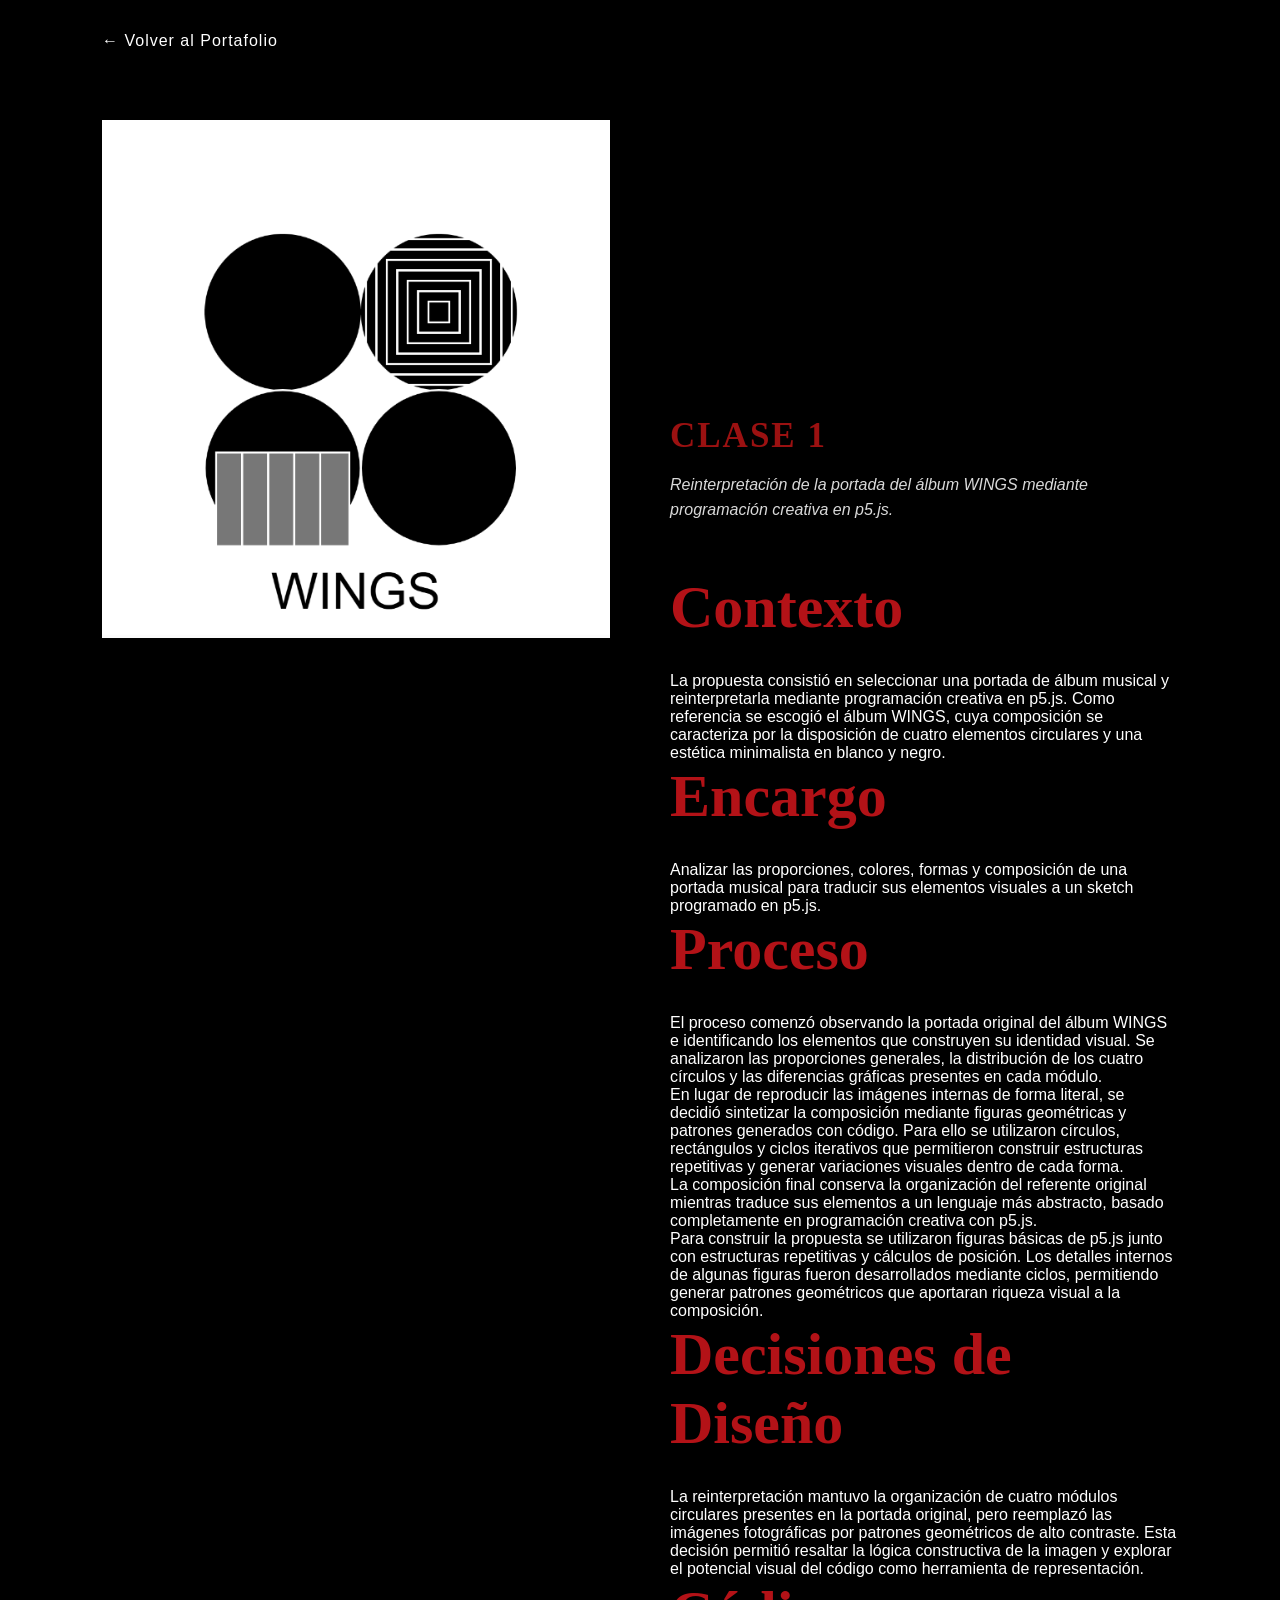
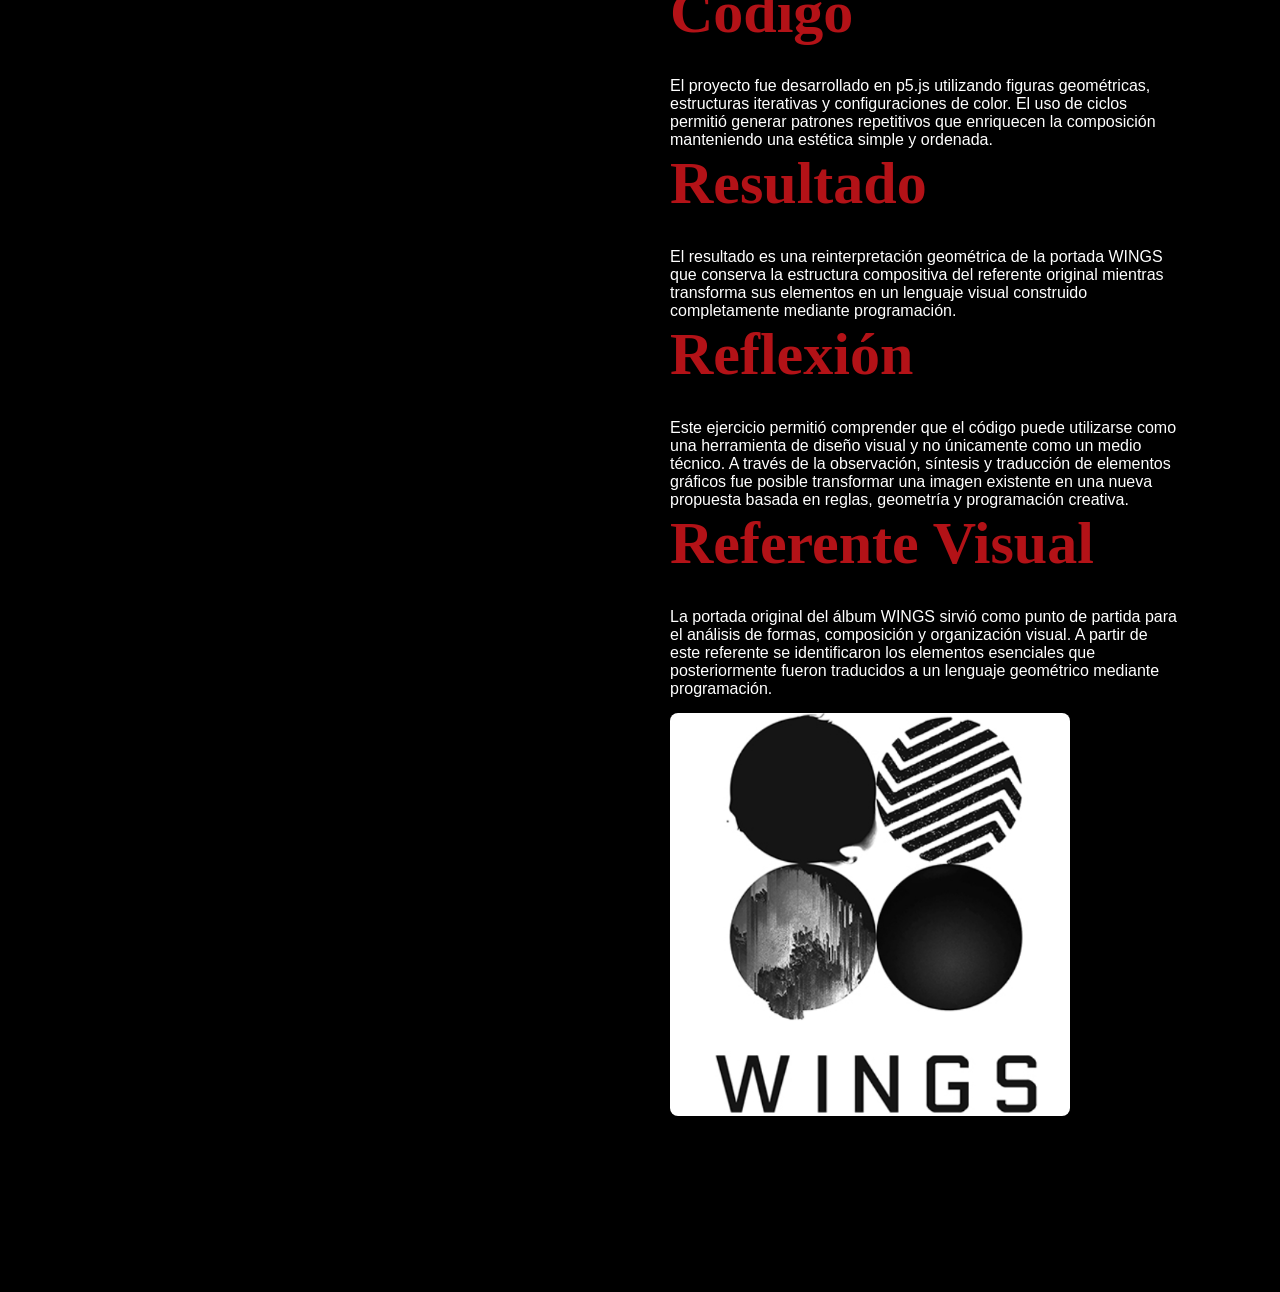
<file: clase1.html>
<!DOCTYPE html>
<html lang="es">
<head>
    <meta charset="UTF-8">
    <meta name="viewport" content="width=device-width, initial-scale=1.0">
    <title>Clase 1</title>
    <link rel="stylesheet" href="style.css">
</head>

<body>

    <a href="index.html" class="volver">
        ← Volver al Portafolio
    </a>

   <section class="detalle-clase">

    </a>

    <div class="detalle-imagen">
        <img src="Trabajo3.png" alt="Clase 1">
    </div>

    <div class="detalle-texto">

        <h1>Clase 1</h1>

<p class="subtitulo">
    Reinterpretación de la portada del álbum WINGS mediante programación creativa en p5.js.
</p>

<h2>Contexto</h2>

<p>
    La propuesta consistió en seleccionar una portada de álbum musical y reinterpretarla mediante programación creativa en p5.js. Como referencia se escogió el álbum WINGS, cuya composición se caracteriza por la disposición de cuatro elementos circulares y una estética minimalista en blanco y negro.
</p>

<h2>Encargo</h2>

<p>
    Analizar las proporciones, colores, formas y composición de una portada musical para traducir sus elementos visuales a un sketch programado en p5.js.
</p>

<h2>Proceso</h2>

<p>
El proceso comenzó observando la portada original del álbum WINGS e identificando los elementos que construyen su identidad visual. Se analizaron las proporciones generales, la distribución de los cuatro círculos y las diferencias gráficas presentes en cada módulo.
</p>

<p>
En lugar de reproducir las imágenes internas de forma literal, se decidió sintetizar la composición mediante figuras geométricas y patrones generados con código. Para ello se utilizaron círculos, rectángulos y ciclos iterativos que permitieron construir estructuras repetitivas y generar variaciones visuales dentro de cada forma.
</p>

<p>
La composición final conserva la organización del referente original mientras traduce sus elementos a un lenguaje más abstracto, basado completamente en programación creativa con p5.js.
</p>

<p>
    Para construir la propuesta se utilizaron figuras básicas de p5.js junto con estructuras repetitivas y cálculos de posición. Los detalles internos de algunas figuras fueron desarrollados mediante ciclos, permitiendo generar patrones geométricos que aportaran riqueza visual a la composición.
</p>

<h2>Decisiones de Diseño</h2>

<p>
    La reinterpretación mantuvo la organización de cuatro módulos circulares presentes en la portada original, pero reemplazó las imágenes fotográficas por patrones geométricos de alto contraste. Esta decisión permitió resaltar la lógica constructiva de la imagen y explorar el potencial visual del código como herramienta de representación.
</p>

<h2>Código</h2>

<p>
    El proyecto fue desarrollado en p5.js utilizando figuras geométricas, estructuras iterativas y configuraciones de color. El uso de ciclos permitió generar patrones repetitivos que enriquecen la composición manteniendo una estética simple y ordenada.
</p>

<h2>Resultado</h2>

<p>
    El resultado es una reinterpretación geométrica de la portada WINGS que conserva la estructura compositiva del referente original mientras transforma sus elementos en un lenguaje visual construido completamente mediante programación.
</p>

<h2>Reflexión</h2>

<p>
    Este ejercicio permitió comprender que el código puede utilizarse como una herramienta de diseño visual y no únicamente como un medio técnico. A través de la observación, síntesis y traducción de elementos gráficos fue posible transformar una imagen existente en una nueva propuesta basada en reglas, geometría y programación creativa.
</p>
<h2>Referente Visual</h2>

<p>
La portada original del álbum WINGS sirvió como punto de partida para el análisis de formas, composición y organización visual. A partir de este referente se identificaron los elementos esenciales que posteriormente fueron traducidos a un lenguaje geométrico mediante programación.
</p>

<img src="Portada original.png" alt="Portada original WINGS">

    </div>

</section>

</body>
</file>
<file: style.css>
*{
    margin:0;
    padding:0;
    box-sizing:border-box;
}

body{
    background-color:#000;
    color:white;
    font-family:Arial, Helvetica, sans-serif;
}

.container{
    width:100%;
    padding:0;
    margin-top:70px;
}

.info{
    width:100%;
}

.nombre{
    color:#d4d4d4;
    font-size:18px;
    letter-spacing:3px;
    text-transform:uppercase;
}

h1{
    font-size:90px;
    line-height:0.9;
    color:#9b1111;
}

.descripcion{
    font-size: 15px;
    line-height: 2;
    max-width:400px;
    color:#d9d9d9;
}

button{
    background:#9b1111;
    color:white;
    border:none;
    padding:20px;
    width:280px;
    font-size:20px;
    font-weight:bold;
    cursor:pointer;
    transition:0.3s;
}

button:hover{
    transform:scale(1.05);
}

.proyectos{
    width:50%;
    display:flex;
    flex-direction:column;
    justify-content:center;
    margin-top:180px;
}

.galeria{
    display:grid;
    grid-template-columns: repeat(3, 240px);
    gap:25px;
}



.galeria img{
   width: 200px;
   height: 200px;
    object-fit:cover;
    border-radius:10px;
    transition:0.4s;
    box-shadow:0 0 12px rgba(255,255,255,0.1);
}

.galeria img:hover{
    transform:scale(1.05);
    box-shadow:0 0 20px rgba(155,17,17,0.8);
    filter:brightness(1.1);
}

h2{
    color:#9b1111;
    font-size:60px;
    margin:0 0 30px 0;
}

@media (max-width:900px){

    .container{
        flex-direction:column;
    }

    .info{
        width:40%;
    }

   .proyectos{
    margin-top: 50px;
}

    .galeria{
        grid-template-columns:1fr;
    }

    h1{
        font-size:50px;
    }

    h2{
        font-size:50px;
    }
}@import url('https://fonts.googleapis.com/css2?family=Space+Mono:ital,wght@0,400;0,700;1,400;1,700&display=swap');
@import url('https://fonts.googleapis.com/css2?family=Open+Sans:ital,wght@0,300..800;1,300..800&display=swap');

/* --- Estilos Generales --- */
body {
    font-family: sans-serif;
    margin: 70px;
    margin-top:0;
    padding: 2em;
    background-color: black;
    color: white;
}


h1, h2 {
    font-family: 'Space Mono';
    color: #b31217;
}

h3{
    font-family: 'Open Sans';
    font-size: 1em;
}

/* --- Contenedor Principal --- */
#container {
    display: grid;
    /* Define 2 columnas: la primera ocupa 1 fracción, la segunda 2 fracciones */
    grid-template-columns: 1fr 2fr;
    gap: 5em; /* Espacio entre las columnas */
    align-items: start; /* Alinea los items al inicio */
}

/* --- Columna Izquierda: Intro --- */
.intro {
    /* Por defecto, se ubica en la primera columna del grid */
    display: flex;
    flex-direction: column; /* Organiza los elementos internos en una columna */
    justify-content: center; /* Centra el contenido verticalmente */
}

.intro p {
    /* El párrafo ya usa el ancho de su contenedor por defecto */
    font-family: 'Open Sans';
    text-align: justify;
    line-height: 1.6;
}

.intro a {
    /* El ancla del botón se centrará gracias al 'align-self' */
    align-self: center; /* Centra este elemento específico en el eje transversal */
    margin-top: 1em;
}

.intro button {
    font-family: 'Space Mono';
    font-size: 1em;
    padding: 15px 45px;
    margin-top: 30px;
    border: none;
    background-color: #a588f4;
    color: #000;
 
    cursor: pointer;
    border-radius: 50px;
    
}

.intro button:hover {
    background: #000; ;
    color: white;

}


/* Columna Derecha: Proyectos */
.proyectos {
    display: flex;
    flex-direction: column;
    /* Por defecto, se ubica en la segunda columna del grid */
}

/* --- Galería de Proyectos --- */
.galeria {
    display: grid;
    /* Define 3 columnas de igual tamaño */
    grid-template-columns: repeat(4, 1fr);
    gap: 1.5em; /* Espacio entre las tarjetas */
}

/* --- Tarjetas Individuales --- */
.tarjeta {
    background-color: rgb(255, 255, 255);
    border-radius: 8px;
    box-shadow: 0 2px 5px rgba(0,0,0,0.1);
    overflow: hidden; /* Asegura que la imagen no se salga de los bordes redondeados */
}

.tarjeta a {
    /* El ancla ocupa todo el espacio de su columna en la galería */
    display: block; /* Permite que el ancla ocupe todo el espacio */
    width: 100%;
    text-decoration: none;
    color: inherit;
    transition: transform 0.2s ease-in-out;
}

.tarjeta a:hover {
    filter: brightness(70%); /* Aplica un filtro de brillo al 70% (más oscuro) */
    transform: scale(1.05); /* Efecto de zoom al pasar el mouse */
}

.tarjeta img {
    /* La imagen se ajusta al ancho del ancla */
    width: 100%;
    display: block; /* Elimina espacios en blanco debajo de la imagen */
}

.tarjeta h3 {
    text-align: center;
    padding: 0.5em 0;
    margin: 0;
}


/* --- Media Query para pantallas pequeñas --- */
@media (max-width: 900px) {
    
    /* Ajusta los márgenes del body para aprovechar el espacio */
    body {
        margin: 20px;
        padding: 1em;
    }

    /* Cambia el contenedor principal a una sola columna */
    #container {
        grid-template-columns: 1fr;
    }

    /* Cambia la galería de proyectos a una sola columna */
    .galeria {
        grid-template-columns: 1fr;
    }
}

#hero-animation{
    width:100%;
    height:350px;
    overflow:hidden;
    position:relative;
}

.hero-text{
    position:absolute;
    top:50%;
    left:50%;
    transform:translate(-50%,-50%);
    text-align:center;
    z-index:10;
}

.hero-text p{
    color:white;
    letter-spacing:4px;
    font-size:18px;
    margin-bottom:10px;
}

.hero-text h1{
    color:#9b1111;
    font-size:70px;
    margin:0;
}

.navbar{
    display:flex;
    justify-content:center;
    gap:80px;
    padding:12px;
    background:black;
    border-top:1px solid #222;
    border-bottom:1px solid #222;
}

.navbar a{
    color:white;
    text-decoration:none;
    font-size:18px;
    letter-spacing:2px;
}

.navbar a:hover{
    color:#9b1111;
}

.inicio-section h2{
    color:#9b1111;
    font-size:24px;
    margin-bottom:15px;
    letter-spacing:2px;
    text-transform:uppercase;
}
.inicio-section{
    margin-top: 70px;
}
.inicio-section{
    margin-top:70px;
    display:flex;
    justify-content:flex-start;
    align-items:flex-start;
    gap:150px;
}

.inicio-texto{
    width:55%;
}
.inicio-texto p{
    text-align: justify;
    line-height: 1.8;
}



.inicio-imagenes img{
    width:180px;
    border-radius:8px;
    align-self:center;
}

.inicio-imagenes img:hover{
    transform:scale(1.03);
}

.creditos{
    color:#888;
    font-size:12px;
    line-height:1.5;
}

.imagen-card{
    position:relative;
    overflow:hidden;
    border-radius:10px;
}

.imagen-card img{
    width:180px;
    display:block;
    border-radius:10px;
}

.overlay{
    position:absolute;
    inset:0;
    background:rgba(155,17,17,0.75);
    color:white;
    display:flex;
    align-items:center;
    justify-content:center;
    text-align:center;
    padding:15px;
    opacity:0;
    transition:0.3s;
    font-size:13px;
    line-height:1.5;
}

.imagen-card:hover .overlay{
    opacity:1;
}

.inicio-imagenes{
    width:30%;
    display:flex;
    flex-direction:column;
    gap:35px;
    margin-top:0;
}
.imagen-card:nth-child(1){
    align-self:flex-start;
}

.imagen-card:nth-child(2){
    align-self:flex-end;
}

.imagen-card:nth-child(3){
    align-self:flex-start;
}

.imagen-card:nth-child(2){
    margin-top:20px;
}

.info h1{
    color:#9b1111;
    font-size:24px;
    letter-spacing:2px;
    text-transform:uppercase;
    margin-left:0;
    padding-left:0;
    margin-bottom:25px;
}

#bitacora{
    margin-top:70px;
    padding-left:0;
}

.info{
    width:100%;
    max-width:none;
}

.bitacora-grid{
    display:grid;
    grid-template-columns:repeat(3, 330px);
    gap:30px;
    justify-content:center;
    margin:0 auto;
    padding-top:20px;
}

.bitacora-card{
    position:relative;
    overflow:hidden;
    border-radius:10px;
    cursor:pointer;
}

.bitacora-card img{
    width:350px;
    height:350px;
    object-fit:cover;
    display:block;
}

.bitacora-overlay{
    position:absolute;
    top:0;
    left:0;
    width:100%;
    height:100%;

    background:rgba(0,0,0,0.88);

    color:white;

    display:flex;
    flex-direction:column;
    justify-content:center;
    align-items:center;
    text-align:center;

    padding:20px;

    opacity:0;
    transition:0.3s;
}

.bitacora-card:hover .bitacora-overlay{
    opacity:1;
}

.bitacora-overlay h3{
    color:#9b1111;
    margin-bottom:10px;
}
.detalle-clase{
    display:flex;
    align-items:flex-start;
    gap:60px;
    max-width:1200px;
    margin:70px auto;
}

.detalle-imagen{
    width:50%;
}

.detalle-imagen img{
    width:100%;
    display:block;
}

.detalle-texto{
    width:50%;
}
.volver{
    color:white;
    text-decoration:none;
    display:block;
    margin-bottom:30px;
    letter-spacing:1px;
}

.volver:hover{
    color:#9b1111;
}
.subtitulo{
    color:#d9d9d9;
    font-style:italic;
    line-height:1.6;
    margin-bottom:80px;
}

.detalle-texto img{
    width:100%;
    max-width:400px;
    margin-top:15px;
    border-radius:8px;
}
.detalle-texto{
    width:50%;
    padding-top:180px;
}
.subtitulo{
    color:#d9d9d9;
    font-style:italic;
    line-height:1.6;
    margin-bottom:50px;
}
.detalle-texto h1{
    color:#9b1111;
    font-size:35px;
    letter-spacing:2px;
    text-transform:uppercase;
    margin-top:120px;
    margin-bottom:20px;
}
</file>
